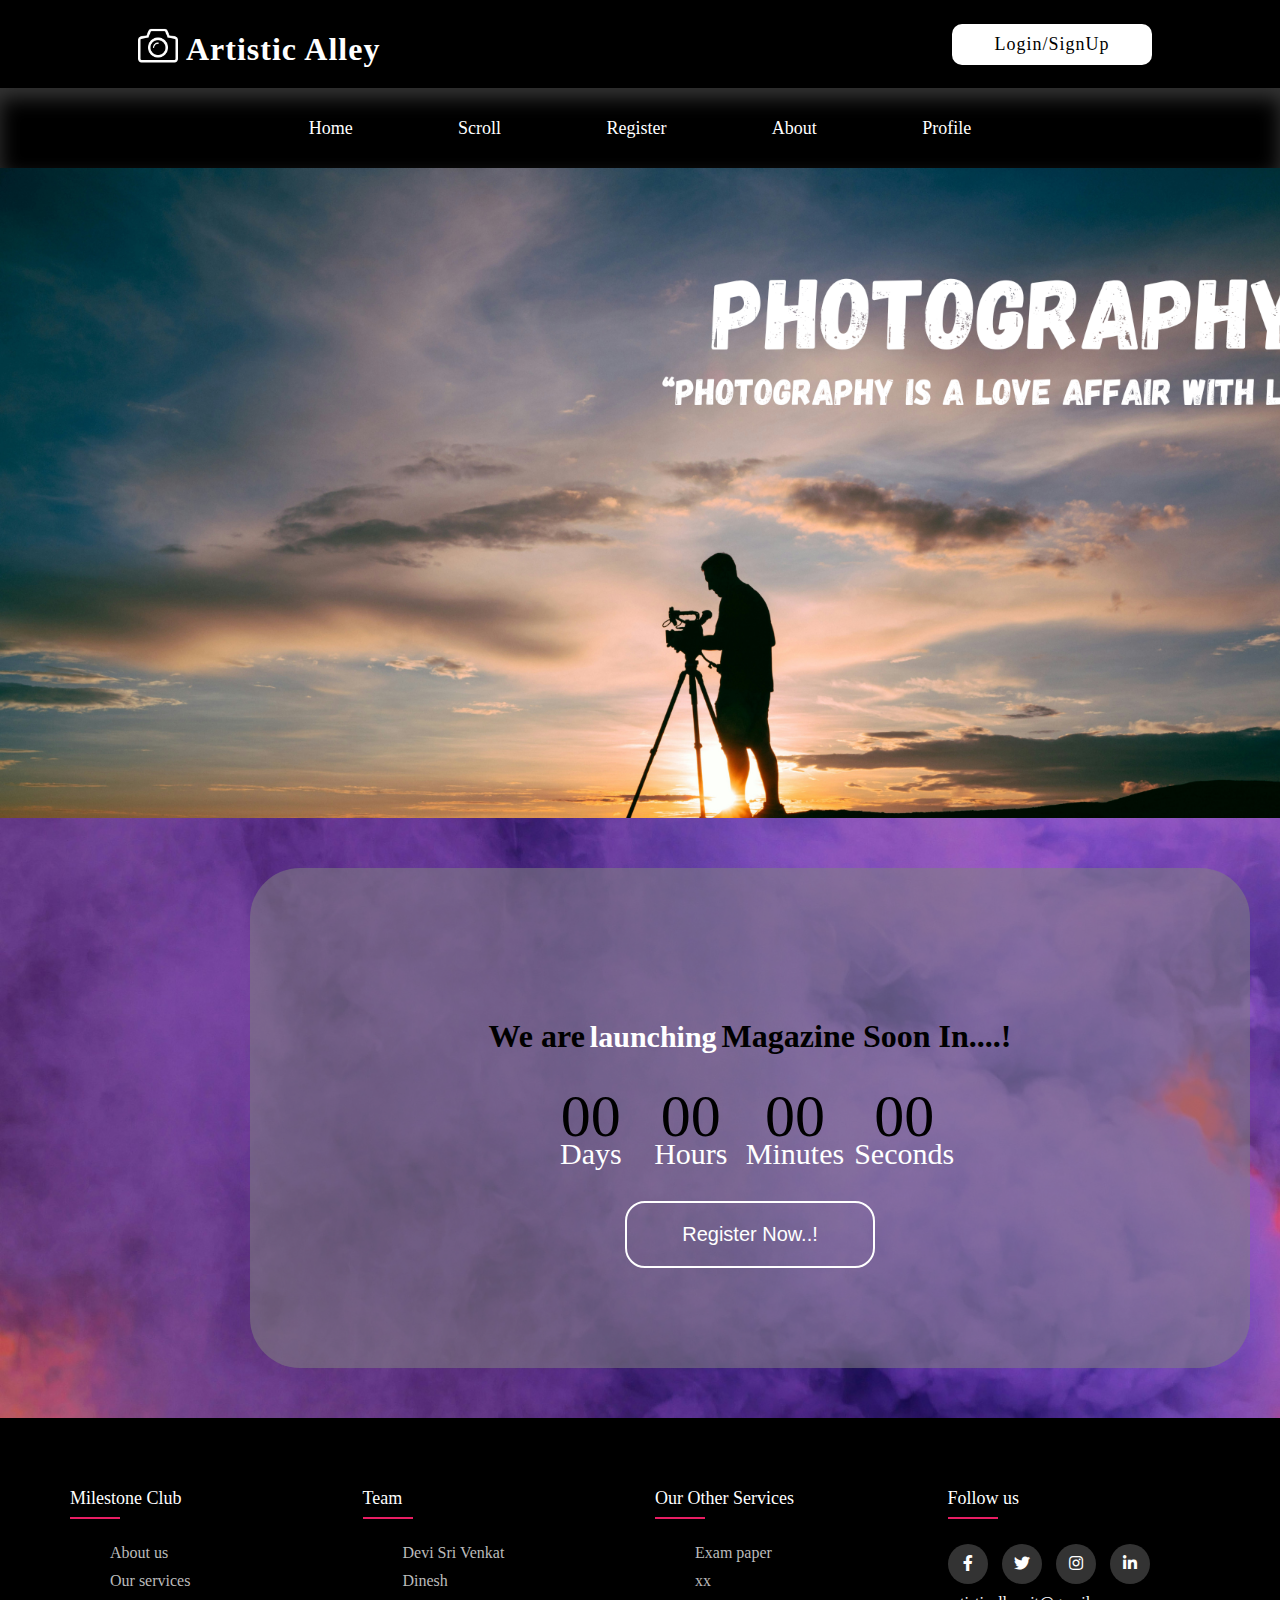
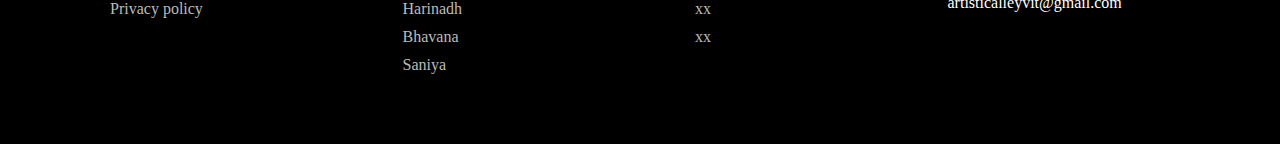
<file: index.html>
<!DOCTYPE html>
<html lang="en">
<head>
    <meta charset="UTF-8">
    <meta name="viewport" content="width=device-width, initial-scale=1.0">
    <title>Magazine</title>
    <link rel="stylesheet" href="style.css">
    <link rel="stylesheet" type="text/css" href="https://cdnjs.cloudflare.com/ajax/libs/font-awesome/5.15.1/css/all.min.css">
</head>
<body>
    <div class="nav-bar">
        <h1 ><a href="index.html" class="logo"><img src="ICONS/logo icon.png" alt="">Artistic Alley</a></h1>
		<ul class="nav">
			<li class="nav-item"><a href="">Login/SignUp</a></li>
		</ul>
    </div>
	<div class="nav2">
		<ul class="nav2-bar">
			<li class="nav2-item"><a href="">Home</a></li>
			<li class="nav2-item"><a href="">Scroll</a></li>
			<li class="nav2-item"><a href="Register.html">Register</a></li>
			<li class="nav2-item"><a href="">About</a></li>
			<li class="nav2-item"><a href="">Profile</a></li>
		</ul>
	</div>
	
    <div id="slideshow">
        <div class="slide-wrapper">
            <div class="slide">
                <h1 class="slide-number"></h1>
            </div>
            <div class="slide">
                <h1 class="slide-number"></h1>
            </div>
            <div class="slide">
                <h1 class="slide-number"></h1>
            </div>
            <div class="slide">
                <h1 class="slide-number"></h1>
            </div>
        </div>
    </div>
  <div class="time-box">
	<h1 class="time-head">We are <span class="spam">launching</span> Magazine Soon In....!</h1>
	<div class="launch-time">
		<div>
			<p id="days">00</p>
			<span>Days</span>
		</div>
		<div>
			<p id="hours">00</p>
			<span>Hours</span>
		</div>
		<div>
			<p id="minutes">00</p>
			<span>Minutes</span>
		</div>
		<div>
			<p id="seconds">00</p>
			<span>Seconds</span>
		</div>
	</div>
	<div class="button-box">
		<button id="button" onclick="">Register Now..!</button>
	</div>
  </div>
    <footer class="footer">
  	 <div class="container">
  	 	<div class="row">
  	 		<div class="footer-col">
  	 			<h4>Milestone Club</h4>
  	 			<ul>
  	 				<li><a href="#">About us</a></li>
  	 				<li><a href="#">Our services</a></li>
  	 				<li><a href="#">Privacy policy</a></li>
  	 			</ul>
  	 		</div>
  	 		<div class="footer-col">
  	 			<h4>Team</h4>
  	 			<ul>
  	 				<li><a href="#">Devi Sri Venkat</a></li>
  	 				<li><a href="#">Dinesh</a></li>
  	 				<li><a href="#">Harinadh</a></li>
  	 				<li><a href="#">Bhavana</a></li>
  	 				<li><a href="#">Saniya</a></li>
  	 			</ul>
  	 		</div>
  	 		<div class="footer-col">
  	 			<h4>Our Other Services</h4>
  	 			<ul>
  	 				<li><a href="#">Exam paper</a></li>
  	 				<li><a href="#">xx</a></li>
  	 				<li><a href="#">xx</a></li>
  	 				<li><a href="#">xx</a></li>
  	 			</ul>
  	 		</div>
  	 		<div class="footer-col">
  	 			<h4>Follow us</h4>
  	 			<div class="social-links">
  	 				<a href="#"><i class="fab fa-facebook-f"></i></a>
  	 				<a href="#"><i class="fab fa-twitter"></i></a>
  	 				<a href="#"><i class="fab fa-instagram"></i></a>
  	 				<a href="#"><i class="fab fa-linkedin-in"></i></a>
					<p>artisticalleyvit@gmail.com</p>
  	 			</div>
  	 		</div>
  	 	</div>
  	 </div>
  </footer>
<script src="script.js"></script>
</body>
</html>
</file>
<file: style.css>
@import url('https://fonts.googleapis.com/css2?family=Poppins:wght@300;400;500;600;700&display=swap');
@import url('https://fonts.googleapis.com/css2?family=Playwrite+DE+Grund:wght@100..400&display=swap');
*{
    margin: 0px;
    box-sizing: border-box; 
    /* font-family: "Playwrite DE Grund", cursive; */
}
body{
    background:url("Images/background.jpg");
    background-repeat: no-repeat;
    background-position: center;
    background-size: cover;
    background-clip: border-box;
}
img{
    width: 40px;
    margin-right:8px ;
    position: relative;
    top:5px;
    animation-name: moveInLeft;
    animation-duration: 1s;
    animation-timing-function: ease-in-out;
    animation-delay: 0.5s;
    backface-visibility: hidden;
}
.logo{
    text-decoration: none;
    color: white;
    padding: 10px; 
    letter-spacing: 1px;
    /* font-size: 30px; */
}
.empty{
 background-color:black;
 height: 15px;
}
.nav-bar{
    background-color: rgb(0, 0, 0);
        position: sticky;
        top: 0%;
        display: flex;
        width: 100%;
        justify-content: space-between;
        padding: 20px 10%;
        align-items: center;
        z-index: 1;
}
.nav-item{
    background-color: white;
    padding: 10px;
    width: 200px;
    text-align: center;
    border-radius: 10px;
    letter-spacing: 1px;
    font-style: bold;  
}
.nav-item:active{
    background-color:rgb(64, 237, 16) ;
}
.nav-item a{
    text-decoration: none;
    color: black;
    font-size: 18px;  
}
.nav2-bar{
    display: flex;
    justify-content: space-around;
    background-color: black;
    padding:30px 20%;
    height: 80px;
    box-shadow: inset 0px 10px 20px rgba(255, 255, 255, 0.21);
   
}
.nav2-bar a{
    text-decoration: none;
    color: white;
    font-size: 18px;  
    animation-name: moveInRight;
       animation-duration: 1s;
       animation-timing-function: ease-in-out;
       animation-delay: 0.5s;
       backface-visibility: hidden;    
   
}
.nav2-items{
       text-decoration: none;
       color: white;
       font-size: 18px;  
           
}


#slideshow {
    overflow: hidden;
    height: 650px;
    width: 1440px;
    margin: 0 auto;
   
  
}
.slide {
    float: left;
    height: 650px;
    width: 1440px;
    background-size: cover;
}
.slide-wrapper {
    width: calc(1440px * 4);
    animation: slide 20s ease infinite;
}

.slide:nth-child(1) {
    background-image: url("Images/Photography.png");   
}
.slide:nth-child(2) {
    background-image: url("Images/ART.jpg");  
}
.slide:nth-child(3) {
    background-image: url("Images/lit.jpg");
}
.slide:nth-child(4) {
    background-image: url("Images/Fashion.jpg");
}

@keyframes slide {
    20% {
        margin-left: 0px;
    }

    40% {
        margin-left: calc(-1440px * 1);
    }
    50% {
        margin-left: calc(-1440px * 1);
    }

    60% {
        margin-left: calc(-1440px * 2);
    }
    70% {
        margin-left: calc(-1440px * 2);
    }
    80% {
        margin-left: calc(-1440px * 3);
    }
    90% {
        margin-left: calc(-1440px * 3);
    }  
}
.container{
	max-width: 1170px;
	margin:auto;
}
.row{
	display: flex;
	flex-wrap: wrap;
}
ul{
	list-style: none;
}
.footer{
	background-color: black;
    padding: 70px 0;
    position: static;
}
.footer-col{
   width: 25%;
   padding: 0 15px;
}
.footer-col h4{
	font-size: 18px;
	color: #ffffff;
	margin-bottom: 35px;
	font-weight: 500;
	position: relative;
}
.footer-col h4::before{
	content: '';
	position: absolute;
	left:0;
	bottom: -10px;
	background-color: #e91e63;
	height: 2px;
	box-sizing: border-box;
	width: 50px;
}
.footer-col ul li:not(:last-child){
	margin-bottom: 10px;
}
.footer-col ul li a{
	font-size: 16px;
	color: #ffffff;
	text-decoration: none;
	font-weight: 300;
	color: #bbbbbb;
	display: block;
	transition: all 0.3s ease;
}
.footer-col ul li a:hover{
	color: #ffffff;
	padding-left: 8px;
}
.footer-col .social-links a{
	display: inline-block;
	height: 40px;
	width: 40px;
	background-color: rgba(255,255,255,0.2);
	margin:0 10px 10px 0;
	text-align: center;
	line-height: 40px;
	border-radius: 50%;
	color: #ffffff;
	transition: all 0.5s ease;
}
.footer-col p {
    color: white;

}
.footer-col .social-links a:hover{
	color: #24262b;
	background-color: #ffffff;
}

@media(max-width: 767px){
  .footer-col{
    width: 50%;
    margin-bottom: 30px;
}
}
@media(max-width: 574px){
  .footer-col{
    width: 100%;
}
}
.time-box{
    text-align: center;
    background-color: rgba(128, 128, 128, 0.553);
    height: 500px;
    width: 1000px;
    margin: 50px;
    border-radius: 50px;
    transform: translateX(200px);
   
}
.launch-time,.time-head{
    display: flex;
    justify-content: center;
    margin: 20px;
    transform: translateY(150px);
}
.launch-time div{
    flex-basis: 100px;
}
.launch-time div p {
    font-size: 60px;
    margin-bottom: -14px;
}
span{
    color: white;
    font-size: 30px;
    padding: 5px;
}
.spam{
    color: white;
    font-size: 30px;
    padding: 5px;
    transform: translateY(-3px);
   
}
.spam:hover{
    color: rgb(64, 237, 16);
    backface-visibility: hidden;
    transition: all 1s;
   
}
#button{
    padding: 20px;
    transform: translateY(160px);
    border-radius: 20px;
    border: solid white 2px;
    width: 250px;
    font-size: 20px;
    background:none;
    color: white;
}
#button:hover{
    color:black;
    background: white;
    border:solid black 2px;
    transition: all 1s;
}
@keyframes moveInLeft{
    0%{
        opacity: 0;
        transform: translateX(-100px);
    }
    80%{
        transform: translate(10px);
    }
    100%{

        opacity: 1;
        transform: translate(0px);
    }
}
@keyframes moveInRight {
    0%{
        opacity : 0 ;
        transform: translateX(100px);

    }
    80%{
        transform: translateX(-10px);
    }
    100%{
        opacity : 1;
        transform: translate(-10px);
    }
}
</file>
